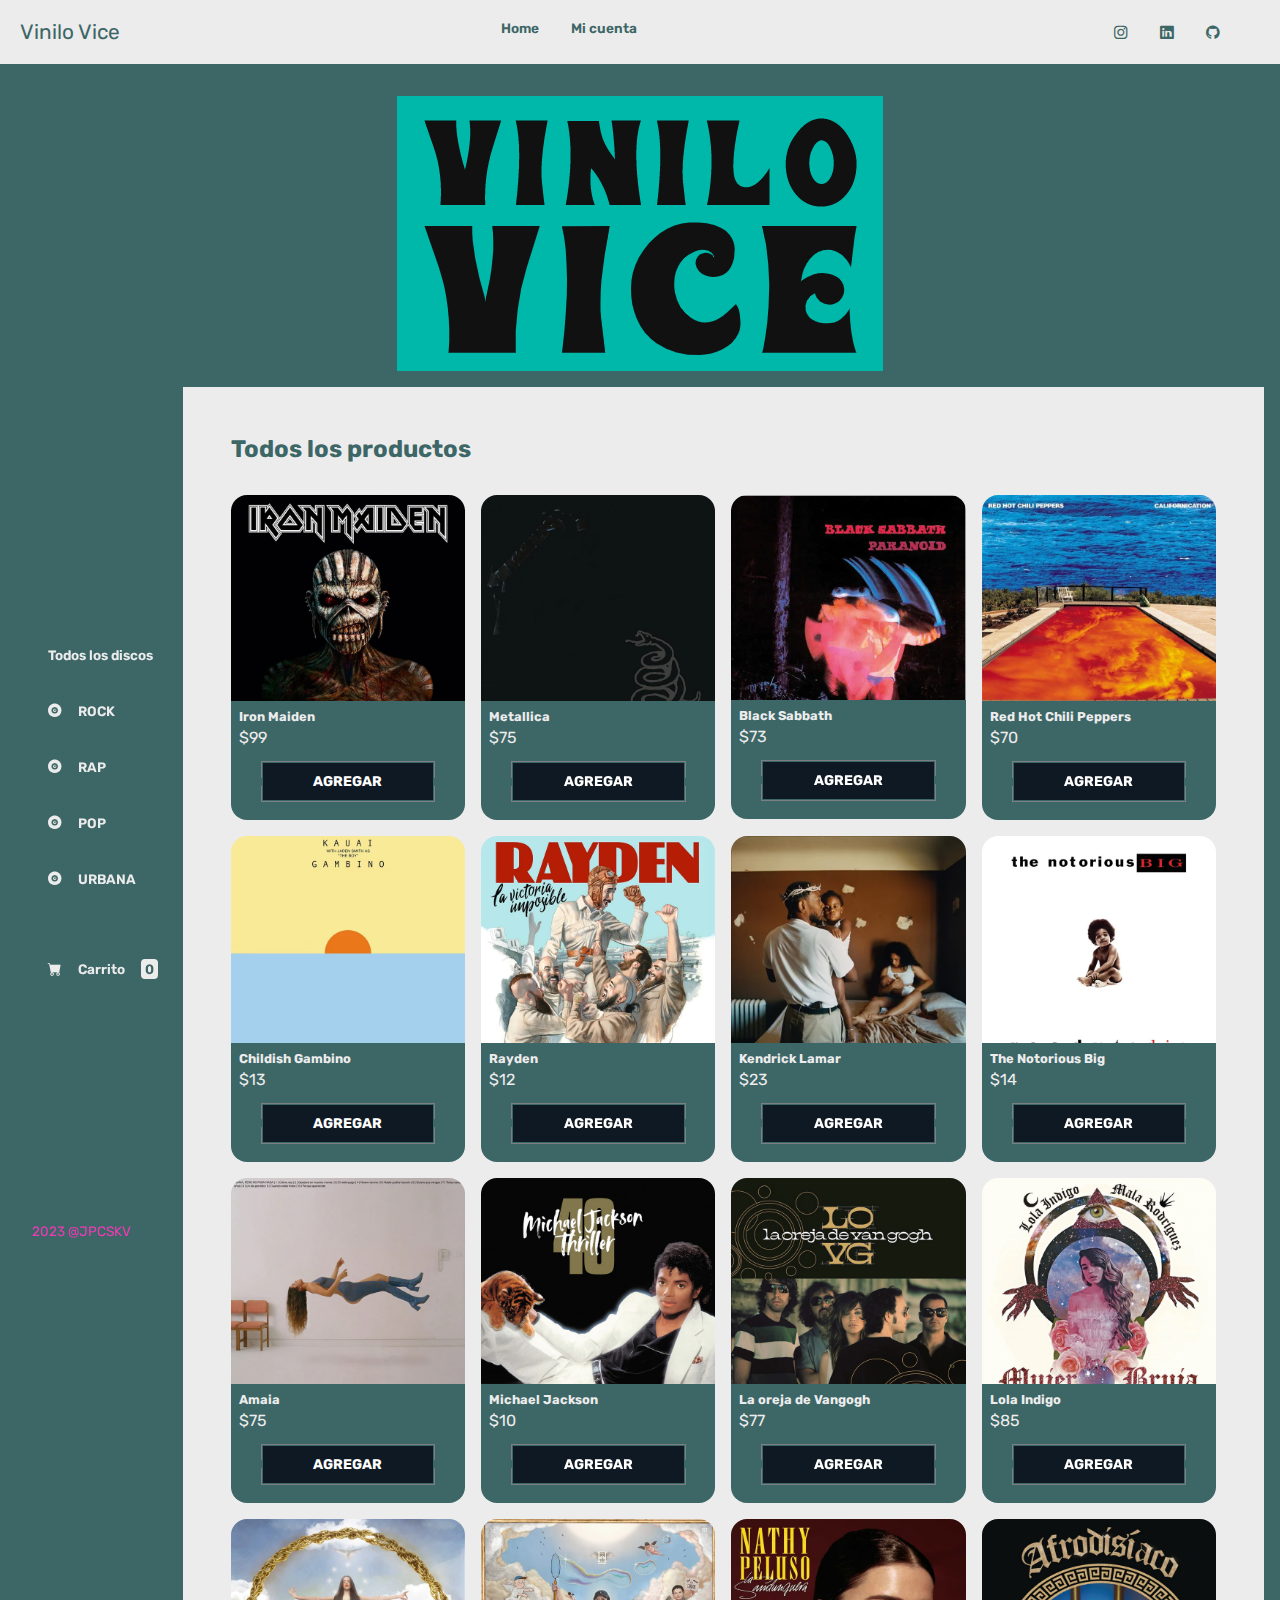
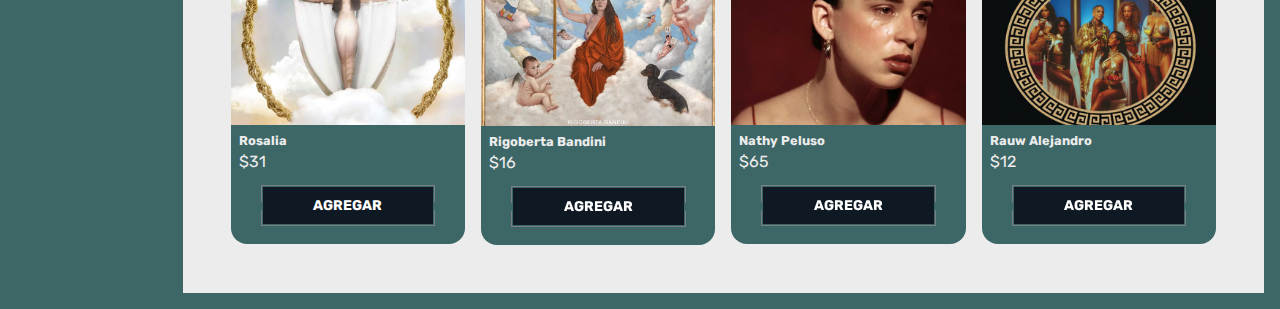
<file: index.html>
<!DOCTYPE html>
<html lang="en">
<head>
    <meta charset="UTF-8">
    <meta http-equiv="X-UA-Compatible" content="IE=edge">
    <meta name="viewport" content="width=device-width, initial-scale=1.0">
    <meta property="og:type" content="website">
    <meta property="og:locale" content="es_ES">
    <link rel="stylesheet" href="https://cdn.jsdelivr.net/npm/bootstrap-icons@1.10.3/font/bootstrap-icons.css">
    <link rel="stylesheet" href="css/style.css">
    <title>Vinilo Vice</title>
</head>
<body>
    <div class="nav-mobile">
            <h2 class="logo">Vinilo Vice</h2>
            <button class="open-nav" id="open-nav"><i class="bi bi-list"></i></button>
    </div>
    <nav>
        <button class="close-nav" id="close-nav"><i class="bi bi-x"></i></button>
        <h1 class="logo">Vinilo Vice</h1>
        <div class="nav-menu">
            <ul class="nav-menu">
                <li><a href="./index.html" class="boton-nav boton-categoria">Home</a></li>
                <li><a href="./micuenta.html" class="boton-nav boton-categoria">Mi cuenta</a></li>
            </ul>
        </div>
        <div class="nav-menu-derecha">
            <div class="nav-menu-iconos">
                <a href="https://www.instagram.com/" class="boton-nav boton-categoria"><i class="bi bi-instagram"></a></i>
                <a href="https://www.linkedin.com/in/jpcskv" class="boton-nav boton-categoria"><i class="bi bi-linkedin"></a></i>
                <a href="https://github.com/jpcskv" class="boton-nav boton-categoria"><i class="bi bi-github"></a></i>
            </div>
        </div>
        
    </nav>
    <div class="logo-principal">
    <img src="img/logo.png" alt="logo">
    </div>
    <div class="wrapper">
        <header class="header-mobile">
            <button class="open-menu" id="open-menu"><i class="bi bi-list"></i></button>
            <a class="boton-menu boton-carrito" href="./carrito.html">
                <i class="bi bi-cart-fill"></i> Carrito</span>
            </a>
        </header>
        <aside>
            <button class="close-menu" id="close-menu"><i class="bi bi-x"></i></button>
            <header>
                <h2 class="logo"></h2>
            </header>
            <div class="nav">
                <ul class="menu">
                    <li><button id="todos" class="boton-menu boton-categoria active">Todos los discos</button></li>
                    <li><button id="rock" class="boton-menu boton-categoria"><i class="bi bi-vinyl-fill"></i>ROCK</button></li>
                    <li><button id="rap" class="boton-menu boton-categoria"><i class="bi bi-vinyl-fill"></i>RAP</button></li>
                    <li><button id="pop" class="boton-menu boton-categoria"><i class="bi bi-vinyl-fill"></i>POP</button></li>
                    <li><button id="urbana" class="boton-menu boton-categoria"><i class="bi bi-vinyl-fill"></i>URBANA</button></li>
                    <li><a class="boton-menu boton-carrito" href="./carrito.html">
                        <i class="bi bi-cart-fill"></i> Carrito <span id="numerito" class="numerito">0</span>
                    </a>
                    </li>
                </ul>
            </div>
            <div class="texto-footer">2023 @JPCSKV</div>
        </aside>
        <main>
            <h2 id="titulo-principal" class="titulo-principal">Todos los productos</h2>
            <div id="contenedor-productos" class="contenedor-productos">
            </div>


        </main>
    </div>
    <script src="./js/main.js"></script>
    <script src="./js/menu.js"></script>
    

</body>
</html>
</file>
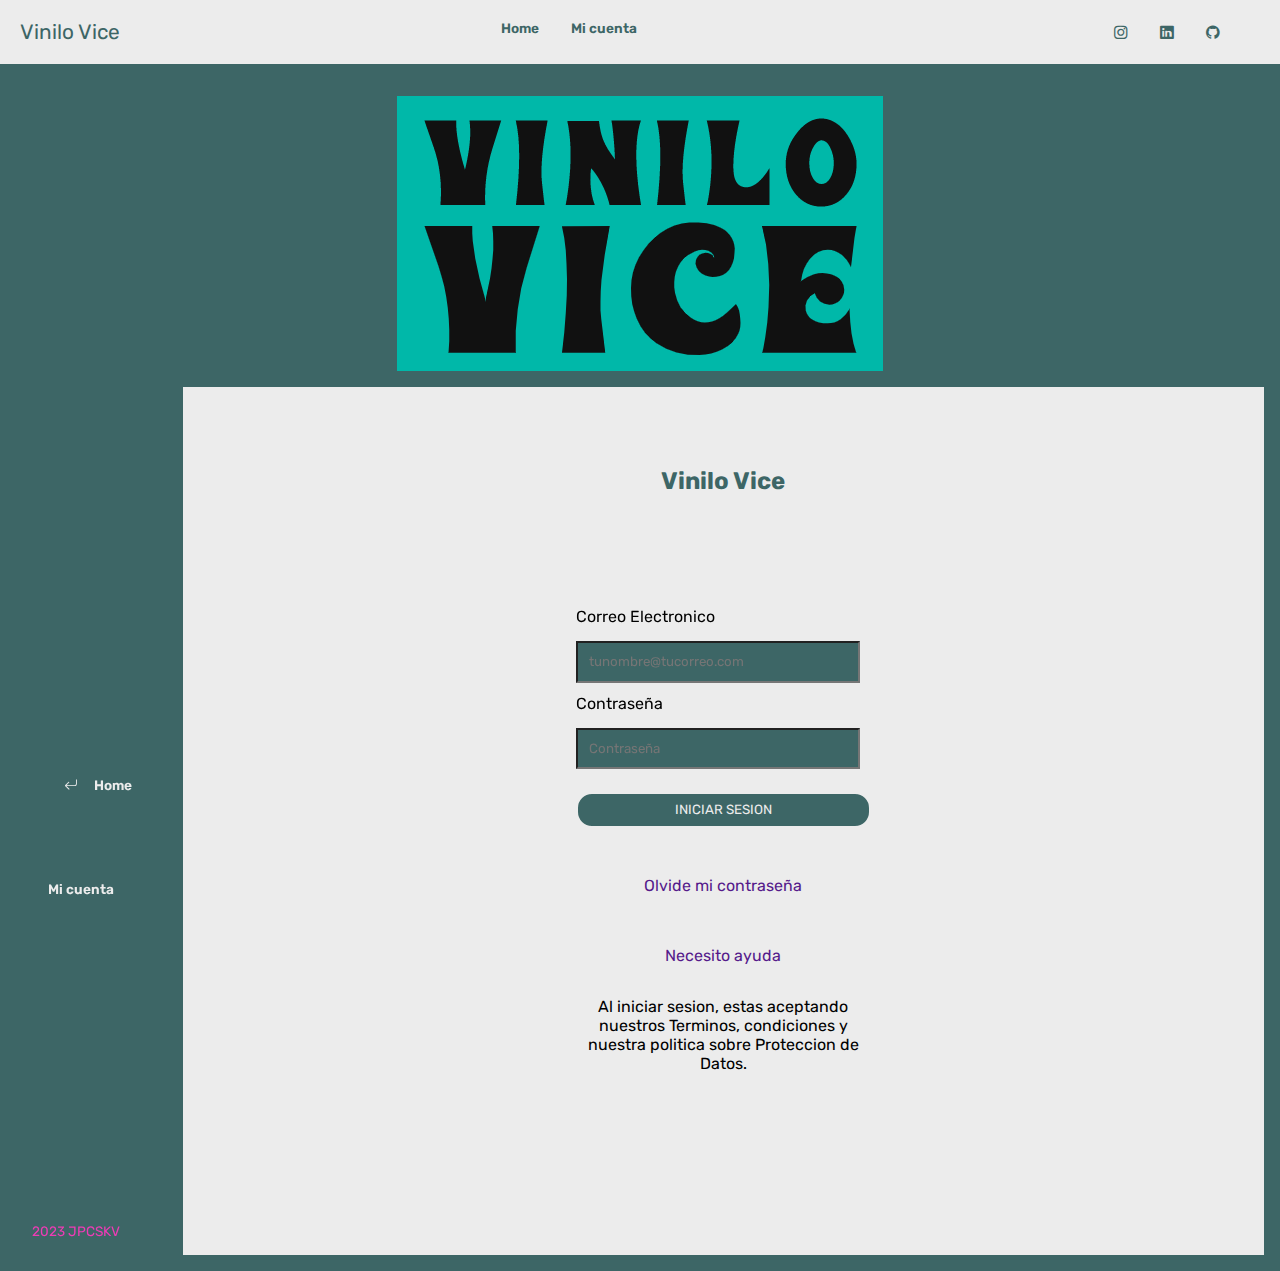
<file: micuenta.html>
<!DOCTYPE html>
<html lang="en">
<head>
    <meta charset="UTF-8">
    <meta http-equiv="X-UA-Compatible" content="IE=edge">
    <meta name="viewport" content="width=device-width, initial-scale=1.0">
    <meta property="og:type" content="website">
    <meta property="og:locale" content="es_ES">
    <link rel="manifest" href="img/favicon/site.webmanifest">
    <link rel="stylesheet" href="https://cdn.jsdelivr.net/npm/bootstrap-icons@1.10.3/font/bootstrap-icons.css">
    <link rel="stylesheet" href="css/style.css">
    <title>Vinilo Vice</title>
</head>
<body>
    <div class="nav-mobile">
        <h2 class="logo">Vinilo Vice</h2>
        <button class="open-nav" id="open-nav"><i class="bi bi-list"></i></button>
</div>
<nav>
    <button class="close-nav" id="close-nav"><i class="bi bi-x"></i></button>
    <h1 class="logo">Vinilo Vice</h1>
    <div class="nav-menu">
        <ul class="nav-menu">
            <li><a href="./index.html" class="boton-nav boton-categoria">Home</a></li>
            <li><a href="./micuenta.html" class="boton-nav boton-categoria">Mi cuenta</a></li>
        </ul>
    </div>

    <div class="nav-menu-iconos">
        <a href="https://www.instagram.com/" class="boton-nav boton-categoria"><i class="bi bi-instagram"></a></i>
        <a href="https://www.linkedin.com/in/jpcskv/" class="boton-nav boton-categoria"><i class="bi bi-linkedin"></a></i>
        <a href="https://github.com/jpcskv" class="boton-nav boton-categoria"><i class="bi bi-github"></a></i>
    </div>
    
</nav>
    <div class="logo-principal">
        <img src="img/logo.png" alt="">
    </div>
    <div class="wrapper">
        <aside>
            <header>
                <h1 class="logo"></h1>
            </header>
            <div class="nav">
                <ul class="menu">
                    <li><a class="boton-menu boton-carrito" href="./index.html"><button class="boton-menu boton-categoria"><i class="bi bi-arrow-return-left"></i>Home</button></a></li>
                    <li><a href="./carrito.html"><button class="boton-menu boton-categoria boton-carrito active">Mi cuenta</button></a></li>
                </ul>
            </div>
            <div class="texto-footer">2023 JPCSKV</div>
        </aside>
        <main class="main-micuenta">
            <div class="iniciar-sesion">
                <div class="contenedor-crearCuenta">
                    <h2 class="titulo-principal">Vinilo Vice</h2>
                </div>
                <div class="contenedor-correo">
                    <label for="correoElectronico" class="form-label">Correo Electronico</label>  
                    <input type="email" class="form-input" id="correoElectronico" name="email" placeholder="tunombre@tucorreo.com" required>
                </div>
                <div class="contenedor-contraseña">
                    <label for="Contraseña" class="form-label">Contraseña</label>
                    <input type="password" id="contraseña" class="form-input " placeholder="Contraseña">  
                </div>
                <button class="boton-iniciar-sesion">Iniciar Sesion</button>
                <div class="olvide-contraseña">
                    <a href="">Olvide mi contraseña</a><br>
                    <a href="">Necesito ayuda</a>
                    <p>Al iniciar sesion, estas aceptando nuestros Terminos, condiciones y nuestra politica sobre Proteccion de Datos.</p>
                </div>
            </div>
            
        </main>
    </div>
    <footer>
        
    </footer>
<script src="./js/menu.js"></script>
</body>
</html>
</file>
<file: css/style.css>
@import url('https://fonts.googleapis.com/css2?family=Rubik:wght@300;400;500;600;700;800;900&display=swap');

:root {
    --clr-main: #3d6666;
    --clr-main-light: #ef3bb6;
    --clr-white: #ececec;
    --clr-gray: #e2e2e2;
    --clr-red: #961818;
}

* {
    margin:0;
    padding: 0;
    box-sizing: border-box;
    font-family: 'rubik', sans-serif;
}

h1, h2, h3, h4, h5, h6, p, a, input, textarea, ul {
    margin: 0;
    padding: 0;
}

ul {
    list-style-type: none;
}

a {
    text-decoration: none;
}
/* NAV */

.logo-principal {
    display: flex;
    justify-content: center;
    background-color: var(--clr-main);
    padding-top:2rem;
}

nav {
    display: flex;
    flex-direction: row;
    justify-content: space-between;
    padding: 20px;
    color: var(--clr-main);
    background-color: var(--clr-white);
}

.nav-menu,
.nav-menu-iconos {
    display: flex;
    gap: 2rem;
    color: var(--clr-main);
    margin-right: 40px;
}

.nav-menu-iconos {
    display: flex;
    gap: 2rem;
    color: var(--clr-main);
    margin-right: 40px;
    
}
.nav-menu-derecha {
    display: flex;
}

.bi-instagram {
    margin-left: 1rem;
}

/* MAIN */

.wrapper {
    display: grid;
    grid-template-columns: 1fr 6fr;
    background-color: var(--clr-main);
}

aside {
    padding: 2rem;
    padding-right: 0;
    color: var(--clr-white);
    position: sticky;
    top: 0;
    height: 100vh;
    display: flex;
    flex-direction: column;
    justify-content: space-between;
}

.logo {
    font-weight: 400;
    font-size: 1.3rem;
}

.menu {
    display: flex;
    flex-direction: column;
    gap: .5rem;
}
.boton-nav {
    background-color: transparent;
    border: 0;
    color: var(--clr-main);
    cursor: pointer;
    display: flex;
    align-items: center;
    gap: 1rem;
    font-weight: 600;
    font-size: .85rem;
    width: 100%;
}

.boton-nav.active {
    background-color: var(--clr-white);
    color: var(--clr-main);
    border-top-left-radius: 1rem;
    border-bottom-left-radius: 1rem;
    position: relative;
}

.boton-menu {
    background-color: transparent;
    border: 0;
    color: var(--clr-white);
    cursor: pointer;
    display: flex;
    align-items: center;
    gap: 1rem;
    font-weight: 600;
    padding: 1rem;
    font-size: .85rem;
}

.boton-menu.active {
    color: var(--clr-white);
    position: relative;
}

.boton-menu.active::before {
    content: '';
    position: absolute;
    width: 1rem;
    height: 2rem;
    bottom: 100%;
    right: 0;
    background-color: transparent;
}

.boton-menu.active::after {
    content: '';
    position: absolute;
    width: 1rem;
    height: 2rem;
    top: 100%;
    right: 0;
    background-color: transparent;
}

.boton-menu > i.bi-hand-index-thumb-fill,
.boton-menu > i.bi-hand-index-thumb {
    transform: rotateZ(90deg);
}

.boton-carrito {
    margin-top: 2rem;
}

.numerito {
    background-color: var(--clr-white);
    color: var(--clr-main);
    padding: .15rem .25rem;
    border-radius: .25rem;
}

.boton-carrito.active .numerito {
    background-color: var(--clr-main);
    color: var(--clr-white);
}

.texto-footer {
    color: var(--clr-main-light);
    font-size: .85rem;
}

main {
    background-color: var(--clr-white);
    margin: 1rem;
    margin-left: 0;
    padding: 3rem;
}

.titulo-principal {
    color: var(--clr-main);
    margin-bottom: 2rem;
}

.contenedor-productos {
    display: grid;
    grid-template-columns: repeat(4, 1fr);
    gap: 1rem;
}

.producto-imagen {
    max-width: 100%;
    border-radius: 1rem;
}

.producto-detalles {
    background-color: var(--clr-main);
    color: var(--clr-white);
    padding: .5rem;
    border-radius: 1rem;
    border-top-right-radius: 0rem;
    border-top-left-radius: 0rem;
    margin-top: -2rem;
    position: relative;
    display: flex;
    flex-direction: column;
    gap: .25rem;
}


.producto-titulo {
    font-size: .8rem;
}

/* button agregar*/

.button {
    -moz-appearance: none;
    -webkit-appearance: none;
    appearance: none;
    border: none;
    background: none;
    color: #0f1923;
    cursor: pointer;
    position: relative;
    width: 80%;
    padding: 2px;
    margin: 10px auto;
    text-transform: uppercase;
    font-weight: bold;
    font-size: 14px;
    transition: all .15s ease;
}

.button::before,
.button::after {
    content: '';
    display: block;
    position: absolute;
    right: 0;
    left: 0;
    height: calc(50% - 5px);
    border: 1px solid #7D8082;
    transition: all .15s ease;
}

.button::before {
    top: 0;
    border-bottom-width: 0;
}

.button::after {
    bottom: 0;
    border-top-width: 0;
}

.button:active,
.button:focus {
    outline: none;
}

.button:active::before,
.button:active::after {
    right: 3px;
    left: 3px;
}

.button:active::before {
    top: 3px;
}

.button:active::after {
    bottom: 3px;
}

.button_lg {
    position: relative;
    display: block;
    padding: 10px 20px;
    color: #fff;
    background-color: #0f1923;
    overflow: hidden;
    box-shadow: inset 0px 0px 0px 1px transparent;
}

.button_lg::before {
    content: '';
    display: block;
    position: absolute;
    top: 0;
    left: 0;
    width: 2px;
    height: 2px;
    background-color: #0f1923;
}

.button_lg::after {
    content: '';
    display: block;
    position: absolute;
    right: 0;
    bottom: 0;
    width: 4px;
    height: 4px;
    background-color: #0f1923;
    transition: all .2s ease;
}

.button_sl {
    display: block;
    position: absolute;
    top: 0;
    bottom: -1px;
    left: -8px;
    width: 0;
    background-color: #22a09b;
    transform: skew(-15deg);
    transition: all .2s ease;
}

.button_text {
    position: relative;
}

.button:hover {
    color: #0f1923;
}

.button:hover .button_sl {
    width: calc(100% + 15px);
}

.button:hover .button_lg::after {
    background-color: #fff;
}

/* CARRITO */

.contenedor-carrito {
    display: flex;
    flex-direction: column;
    gap: 1.5rem;
}

.carrito-vacio,
.carrito-comprado { 
    color: var(--clr-main);
}

.carrito-productos {
    display: flex;
    flex-direction: column;
    gap: 1rem;
}

.carrito-producto {
    display: flex;
    justify-content: space-between;
    align-items: center;
    background-color: var(--clr-gray);
    color: var(--clr-main);
    padding: .5rem;
    border-radius: 1rem;
}

.carrito-producto-imagen {
    width: 4rem;
    border-radius: 1rem;
}

.carrito-producto small {
    font-size: .75rem;
}

.carrito-producto-eliminar {
    border: 0;
    background-color: transparent;
    color: var(--clr-red);
    cursor: pointer;
}

.carrito-acciones {
    display: flex;
    justify-content: space-between;
}

.carrito-acciones-derecha {
    display: flex;
}

.carrito-acciones-total {
    display: flex;
    background-color: var(--clr-gray);
    padding: 1rem;
    color: var(--clr-main);
    text-transform: uppercase; 
    border-top-left-radius: 1rem;
    border-bottom-left-radius: 1rem;
    gap: 1rem;
}

.carrito-acciones-vaciar {
    border: 0;
    background-color: var(--clr-gray);
    padding: 1rem;
    border-radius: 1rem;
    color: var(--clr-main);
    text-transform: uppercase;
}

.carrito-acciones-comprar {
    border: 0;
    background-color: var(--clr-main);
    padding: 1rem;
    color: var(--clr-white);
    text-transform: uppercase;
    cursor: pointer;
    border-top-right-radius: 1rem;
    border-bottom-right-radius: 1rem;
}

.header-mobile {
    display: none;
}

.nav-mobile {
    display: none;
}

.disabled {
    display: none;
}

/* MI CUENTA */

.main-micuenta {
    display: flex;
    flex-direction: column;
    gap: 1.5rem;
}

.iniciar-sesion {
    width: 30%;
    display: flex;
    flex-direction: column;
    justify-content: center;
    margin: 0 auto;
}

.contenedor-crearCuenta {
    margin-bottom: 5rem;
    margin-top: 2rem;
    text-align: center;
}

.boton-iniciar-sesion {
    border: 0;
    background-color: var(--clr-main);
    color: var(--clr-white);
    padding: .55rem;
    margin-top: .7rem;
    text-transform: uppercase;
    border-radius: 1rem;
    border: solid 2px var(--clr-white);
    transition: background-color .2s, color .2sg;
}

.boton-iniciar-sesion:hover {
    background-color: var(--clr-white);
    color: var(--clr-main);
    border: solid 2px var(--clr-main);
}

.contenedor-correo,
.contenedor-contraseña {
    position: relative;
    display: flex;
    flex-direction: column;
    gap: .25rem
}

.form-input {
    padding: .7rem;
    margin: .7rem;
    margin-left: 0;
    background-color: var(--clr-main);
    color: var(--clr-white);
}

.olvide-contraseña {
    display: flex;
    flex-direction: column;
    justify-content: center;
    margin-top: 3rem;
    text-align: center;
}

.olvide-contraseña a {
    margin-bottom: 2rem;
}
.close-menu,
.close-nav {
    display: none;
}

/* MEDIA QUERIES */

@media screen and (max-width: 1200px) {
    .contenedor-productos {
        grid-template-columns: 1fr 1fr 1fr;
    }
}

@media screen and (max-width: 850px) {
    .contenedor-productos {
        grid-template-columns: 1fr 1fr;
    }
}

@media screen and (max-width: 680px) {
    .wrapper {
        padding: 0;
        min-height: 100vh;
        display: flex;
        flex-direction: column;
    }

    aside {
        position: fixed;
        z-index: 9;
        background-color: var(--clr-main);
        left: 0;
        box-shadow: 0 0 0 100vmax rgba(0,0,0, .75);
        transform: translateX(-100%);
        opacity: 0;
        visibility: hidden;
        transition: 0.2s;
    }

    .aside-visible {
        transform: translateX(0);
        opacity: 1;
        visibility: visible;
    }

    .boton-menu.active::before,
    .boton-menu.active::after {
        display: none;
    }

    main {
        margin: 1rem;
        padding: 2rem;
    }

    .contenedor-productos {
        grid-template-columns: 1fr 1fr;
    }
    .header-mobile {
        padding: 1rem;
        display: flex;
        justify-content: space-between;
        align-items: center;
    }
    .header-mobile .logo {
        color: var(--clr-white);
    }
    .open-menu, .close-menu  {
        background-color: transparent;
        color: var(--clr-white);
        border: 0;
        font-size: 2rem;
        cursor: pointer;
    }

    .close-menu {
        display: block;
        position: absolute;
        top: 1rem;
        right: 1rem;}

    /* NAV MENU */
    .nav-mobile{
        padding: 1rem;
        display: flex;
        justify-content: space-between;
        align-items: center;
    }
    .nav-mobile .logo {
        color: var(--clr-main);
    }
    .open-nav {
        background-color: transparent;
        color: var(--clr-main);
        border: 0;
        font-size: 2rem;
        cursor: pointer;
    }

    .nav-visible {
        transform: translateX(0);
        opacity: 1;
        visibility: visible;
}
    .close-nav {
        background-color: var(--clr-main);
        color: var(--clr-white);
        border: 0;
        font-size: 2rem;
        display: contents;
    }
nav {
    position: fixed;
    z-index: 9;
    background-color: var(--clr-main);
    color: var(--clr-white);
    left: 0;
    box-shadow: 0 0 0 100vmax rgba(0,0,0, .75);
    transform: translateX(-100%);
    opacity: 0;
    visibility: hidden;
    display: flex;
    flex-direction: column;
    gap: 1rem;
    border-radius: 1rem;
    width: 100%;
    
}
.nav-menu {
    display: flex;
    flex-direction: column;
    gap: 1rem;
    width: 100%;
    margin: 0 auto;
}
.nav-menu-iconos {
    display: none;
}
.boton-nav {
    background-color: var(--clr-main);
    color: var(--clr-white);
}
.carrito-producto {
    gap: 1rem;
    flex-wrap: wrap;
    justify-content: flex-start;
    padding: .5rem;
}

.carrito-producto-subtotal {
    display: none;
}

.carrito-acciones {
    flex-wrap: wrap;
    row-gap: 1rem;
}
.header-mobile {
    display: grid;
    grid-template-columns: 1fr 1fr;
}
.boton-menu {
    margin-top: -.3rem;
}
}

@media screen and (max-width: 480px) {
    .contenedor-productos {
        grid-template-columns: 1fr 1fr;
    }

    .producto-titulo {
        font-size: .8rem;
    }

    .producto-imagen {
        height: 7rem;
        border-bottom-left-radius: 0;
        border-bottom-right-radius: 0;
    }
    .producto-detalles {
        padding: .3rem;
        margin-top: -.2rem;
    }
    .iniciar-sesion {
        width: 90%;
    }
    .header-mobile {
        display: grid;
        grid-template-columns: 1fr 1fr;
    }
    .boton-menu {
        margin-top: -.3rem;
    }
}
</file>
